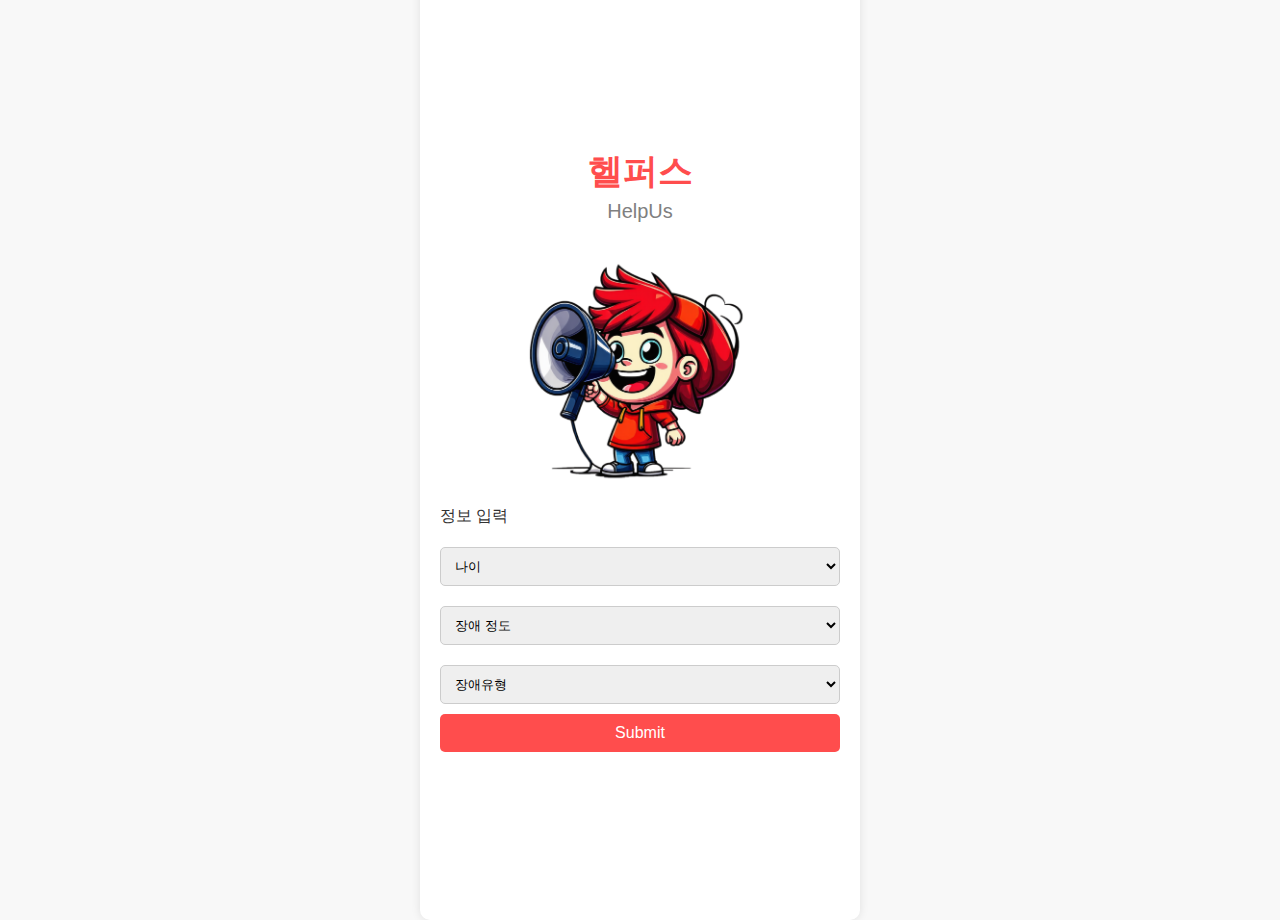
<file: html_1.html>
<!DOCTYPE html>
<html lang="ko">
<head>
    <meta charset="UTF-8">
    <meta name="viewport" content="width=device-width, initial-scale=1.0">
    <title>HelpUs</title>
    <link rel="stylesheet" href="css/css_1.css">
</head>
<body>
    <div class="container">
        <div class="header">
            <h1>헬퍼스</h1>
            <p>HelpUs</p>
        </div>
        <div class="character">
            <img src="image/character.png" alt="Character Image">
        </div>
        <div class="form">
            <label for="infor">정보 입력</label>
            <select id="age">
                <option value="나이">나이</option>
                <option value="1세">1세</option>
                <option value="2세">2세</option>
                <option value="3세">3세</option>
                <option value="4세">4세</option>
                <option value="5세">5세</option>
                <option value="6세">6세</option>
                <option value="7세">7세</option>
                <option value="8세">8세</option>
                <option value="9세">9세</option>
                <option value="10세">10세</option>
                <option value="11세">11세</option>
                <option value="12세">12세</option>
                <option value="13세">13세</option>
                <option value="14세">14세</option>
                <option value="15세">15세</option>
                <option value="16세">16세</option>
                <option value="17세">17세</option>
                <option value="18세">18세</option>
                <option value="19세">19세</option>
                <option value="20세">20세</option>
                <option value="21세">21세</option>
                <option value="22세">22세</option>
                <option value="23세">23세</option>
                <option value="24세">24세</option>
                <option value="25세">25세</option>
                <option value="26세">26세</option>
                <option value="27세">27세</option>
                <option value="28세">28세</option>
                <option value="29세">29세</option>
                <option value="30세">30세</option>
                <option value="31세">31세</option>
                <option value="32세">32세</option>
                <option value="33세">33세</option>
                <option value="34세">34세</option>
                <option value="35세">35세</option>
                <option value="36세">36세</option>
                <option value="37세">37세</option>
                <option value="38세">38세</option>
                <option value="39세">39세</option>
                <option value="40세">40세</option>
                <option value="41세">41세</option>
                <option value="42세">42세</option>
                <option value="43세">43세</option>
                <option value="44세">44세</option>
                <option value="45세">45세</option>
                <option value="46세">46세</option>
                <option value="47세">47세</option>
                <option value="48세">48세</option>
                <option value="49세">49세</option>
                <option value="50세">50세</option>
                <option value="51세">51세</option>
                <option value="52세">52세</option>
                <option value="53세">53세</option>
                <option value="54세">54세</option>
                <option value="55세">55세</option>
                <option value="56세">56세</option>
                <option value="57세">57세</option>
                <option value="58세">58세</option>
                <option value="59세">59세</option>
                <option value="60세">60세</option>
                <option value="61세">61세</option>
                <option value="62세">62세</option>
                <option value="63세">63세</option>
                <option value="64세">64세</option>
                <option value="65세">65세</option>
                <option value="66세">66세</option>
                <option value="67세">67세</option>
                <option value="68세">68세</option>
                <option value="69세">69세</option>
                <option value="70세">70세</option>
                <option value="71세">71세</option>
                <option value="72세">72세</option>
                <option value="73세">73세</option>
                <option value="74세">74세</option>
                <option value="75세">75세</option>
                <option value="76세">76세</option>
                <option value="77세">77세</option>
                <option value="78세">78세</option>
                <option value="79세">79세</option>
                <option value="80세">80세</option>
                <option value="81세">81세</option>
                <option value="82세">82세</option>
                <option value="83세">83세</option>
                <option value="84세">84세</option>
                <option value="85세">85세</option>
                <option value="86세">86세</option>
                <option value="87세">87세</option>
                <option value="88세">88세</option>
                <option value="89세">89세</option>
                <option value="90세">90세</option>
                <option value="91세">91세</option>
                <option value="92세">92세</option>
                <option value="93세">93세</option>
                <option value="94세">94세</option>
                <option value="95세">95세</option>
                <option value="96세">96세</option>
                <option value="97세">97세</option>
                <option value="98세">98세</option>
                <option value="99세">99세</option>
                <option value="100세">100세</option>
            </select>
            <select id="grade"> 
                <option value="default">장애 정도</option>
                <option value="중증(1~3급)">중증(1~3급)</option>
                <option value="경증(4~6급)">경증(4~6급)</option>
            </select>
            <select id="type">
                <option value="default">장애유형</option>
                    <option value="지체장애">지체장애</option>
                    <option value="뇌병변장애">뇌병변장애</option>
                    <option value="시각장애">시각장애</option>
                    <option value="청각장애">청각장애</option>
                    <option value="지적장애">지적장애</option>
                    <option value="자폐성장애">자폐성장애</option>
                    <option value="정신장애">정신장애</option>
                    <option value="안면장애">안면장애</option>
                    <option value="신장장애">신장장애</option>
                    <option value="심장장애">심장장애</option>
                    <option value="간장애">간장애</option>
                    <option value="뇌전증장애">뇌전증장애</option>
                    <option value="호흡기장애">호흡기장애</option>
                    <option value="장요루장애">장요루장애</option>
                    <option value="기타장애">기타장애</option>
            </select>
            <a href="html_2.html"><button type="button" id="submit-btn">Submit</button></a>
        </div>
    </div>

    <script>
        document.getElementById('submit-btn').addEventListener('click', saveDataAndRedirect);
        function saveDataAndRedirect() {
            const age = document.getElementById('age').value;
            const grade = document.getElementById('grade').value;
            const type = document.getElementById('type').value;

            localStorage.setItem('age', age);
            localStorage.setItem('grade', grade);
            localStorage.setItem('type', type);

            window.location.href = 'html_2.html';
        }
    </script>

</body>
</html>
</file>
<file: css/css_1.css>
body {
    font-family: Arial, sans-serif;
    display: flex;
    justify-content: center;
    align-items: center;
    height: 100vh;
    margin: 0;
    background-color: #f8f8f8;
}

.container {
    width: 100%;
    max-width: 400px;
    height: 100%;
    display: flex;
    flex-direction: column;
    justify-content: center;
    align-items: center;
    background: white;
    padding: 20px;
    border-radius: 10px;
    box-shadow: 0 0 10px rgba(0,0,0,0.1);
}

.header {
    text-align: center;
    margin-bottom: 10px;
}

.header h1 {
    margin: 0;
    font-size: 35px;
    color: #ff4d4d;
}

.header p {
    margin: 5px 0 20px 0;
    font-size: 20px;
    color: gray;
}

.character {
    display: flex;
    justify-content: center;
    width: 100%;
    margin-bottom: 20px;
}

.character img {
    width: 70%;
}

.form {
    width: 100%;
    text-align: left;
}

.form label {
    font-size: 16px;
    color: #333;
    display: block;
    margin-bottom: 10px;
}

.form select {
    width: 100%;
    padding: 10px;
    margin: 10px 0;
    border: 1px solid #ccc;
    border-radius: 5px;
    box-sizing: border-box;
}

.form button {
    width: 100%;
    padding: 10px;
    background-color: #ff4d4d;
    border: none;
    border-radius: 5px;
    color: white;
    font-size: 16px;
    cursor: pointer;
    box-sizing: border-box;
}

.form button:hover {
    background-color: #e43e3e;
}

/* 반응형 웹을 위한 미디어 쿼리 */
@media (max-width: 600px) {
    .container {
        padding: 10px;
    }

    .header h1 {
        font-size: 20px;
    }

    .header p {
        font-size: 12px;
    }

    .character img {
        width: 70%;
    }

    .form label {
        font-size: 14px;
    }

    .form select {
        padding: 8px;
    }

    .form button {
        padding: 8px;
        font-size: 14px;
    }
}
</file>
